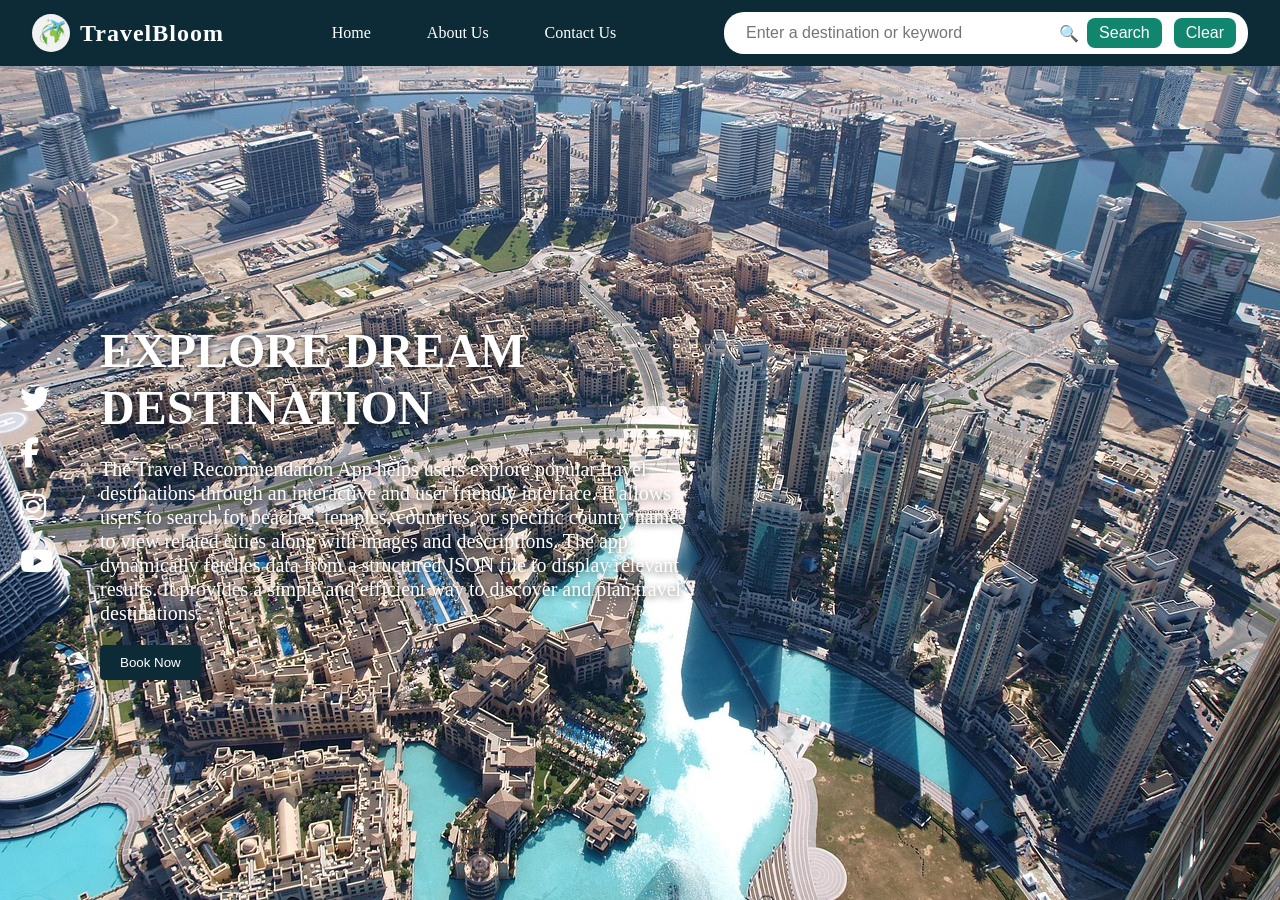
<file: index.html>
<!DOCTYPE html>
<html lang="en">
<head>
    <meta charset="UTF-8">
    <meta name="viewport" content="width=device-width, initial-scale=1.0">
    <title>Travel Recommendation</title>
    <link rel="stylesheet" href="styles.css">
    <link rel="stylesheet" href="https://cdnjs.cloudflare.com/ajax/libs/font-awesome/6.5.0/css/all.min.css">
    <link rel="icon" href="./images/travel.png" type="image/x-icon">
</head>
<body>
    <nav class="navbar">
        <div class="navbar-logo">
            <img src="./images/travel.png" alt="TravelBloom Logo" class="logo-img">
            <span class="navbar-title">TravelBloom</span>
        </div>
        <ul class="navbar-links">
            <li><a href="#Home">Home</a></li>
            <li><a href="about.html">About Us</a></li>
            <li><a href="contact.html">Contact Us</a></li>
        </ul>
        <form class="navbar-search" onsubmit="return false;">
            <input type="text" placeholder="Enter a destination or keyword" class="search-input">
            <span class="search-icon">🔍</span>
            <button type="button" class="search-button">Search</button>
            <button type="button" class="clear-button">Clear</button>
        </form>
    </nav>
    <section class="hero">
        <div class="social-icons">
            <a href="#"><i class="fab fa-twitter"></i></a>
            <a href="#"><i class="fab fa-facebook-f"></i></a>
            <a href="#"><i class="fab fa-instagram"></i></a>
            <a href="#"><i class="fab fa-youtube"></i></a>
        </div>  
            <div class="hero-content" id="hero-content">
                <h1>EXPLORE DREAM DESTINATION</h1>
                <p>
                The Travel Recommendation App helps users explore popular travel destinations
                through an interactive and user friendly interface. It allows users to search for
                beaches, temples, countries, or specific country names to view related cities along
                with images and descriptions. The app dynamically fetches data from a structured 
                JSON file to display relevant results. It provides a simple and efficient way to 
                discover and plan travel destinations.
                </p>
                <button class="book-btn">Book Now</button>
            </div>
            <div id="results-section" class="results-section" style="display:none; width:100%; margin:0 auto;">
                <h1 style="color:orange; text-align:center; margin-top:30px; font-size:2.5rem;">Search Results</h1>
                <div id="search-results" class="search-results" style="display:flex; flex-wrap:wrap; justify-content:center; gap:30px; margin:30px auto 0 auto;"></div>
            </div>
    </section>
    <!-- Ensure JS is loaded -->
    <script src="travel_recommendation.js"></script>
</body>
</html>
</file>
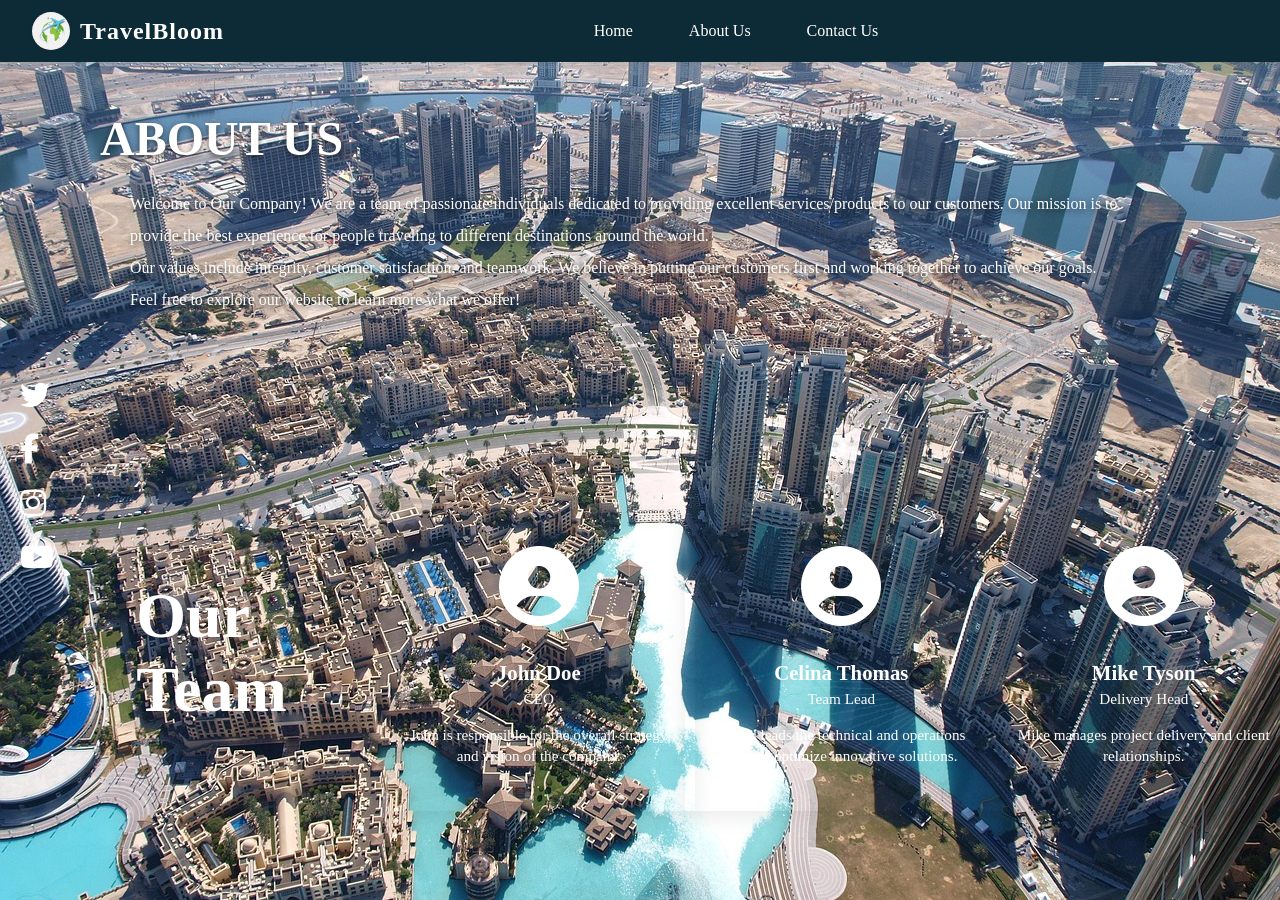
<file: about.html>
<!DOCTYPE html>
<html lang="en">
<head>
    <meta charset="UTF-8">
    <meta name="viewport" content="width=device-width, initial-scale=1.0">
    <title>Travel Recommendation</title>
    <link rel="stylesheet" href="styles.css">
    <link rel="stylesheet" href="https://cdnjs.cloudflare.com/ajax/libs/font-awesome/6.5.0/css/all.min.css">
    <link rel="icon" href="./images/travel.png" type="image/x-icon">
</head>
<body>
    <nav class="navbar">
        <div class="navbar-logo">
            <img src="./images/travel.png" alt="TravelBloom Logo" class="logo-img">
            <span class="navbar-title">TravelBloom</span>
        </div>
        <ul class="navbar-links">
            <li><a href="index.html">Home</a></li>
            <li><a href="#about">About Us</a></li>
            <li><a href="contact.html">Contact Us</a></li>
        </ul>
        <div></div>
    </nav>
    
    <section class="about-background">
        <section id="about" class="about-hero">
            <div class="social-icons">
                <a href="#"><i class="fab fa-twitter"></i></a>
                <a href="#"><i class="fab fa-facebook-f"></i></a>
                <a href="#"><i class="fab fa-instagram"></i></a>
                <a href="#"><i class="fab fa-youtube"></i></a>
            </div> 
            
            <div class="about-info-box">
                <div class="about-hero-content">
                    <h1>ABOUT US</h1>
                    <p>
                        Welcome to Our Company! We are a team of passionate individuals dedicated to providing excellent
                        services/products to our customers. Our mission is to provide the best experience for people
                        traveling to different destinations around the world.
                    </p> 
                    <p>
                        Our values include integrity, customer
                        satisfaction, and teamwork. We believe in putting our customers first and working together to achieve
                        our goals.
                    </p>
                    <p>
                        Feel free to explore our website to learn more what we offer!
                    </p>    
                    
                </div>
                <div>
                    <div class="team-grid">
                        <article class="team-title">Our Team</article>
                        <article class="team-card">
                            <i class="fas fa-user-circle"></i>
                            <h3>John Doe</h3>
                            <span class="role">CEO</span>
                            <p>John is responsible for the overall strategy and vision of the company.</p>
                        </article>
                        <article class="team-card">
                            <i class="fas fa-user-circle"></i>
                            <h3>Celina Thomas</h3>
                            <span class="role">Team Lead</span>
                            <p>Celina leads the technical and operations team to optimize innovative solutions.</p>
                        </article>
                        <article class="team-card">
                            <i class="fas fa-user-circle"></i>
                            <h3>Mike Tyson</h3>
                            <span class="role">Delivery Head</span>
                            <p>Mike manages project delivery and client relationships.</p>
                        </article>
                    </div>
                </div>
                
            </div>
        </section>
    </section>

    
    
</body>
</html>
</file>
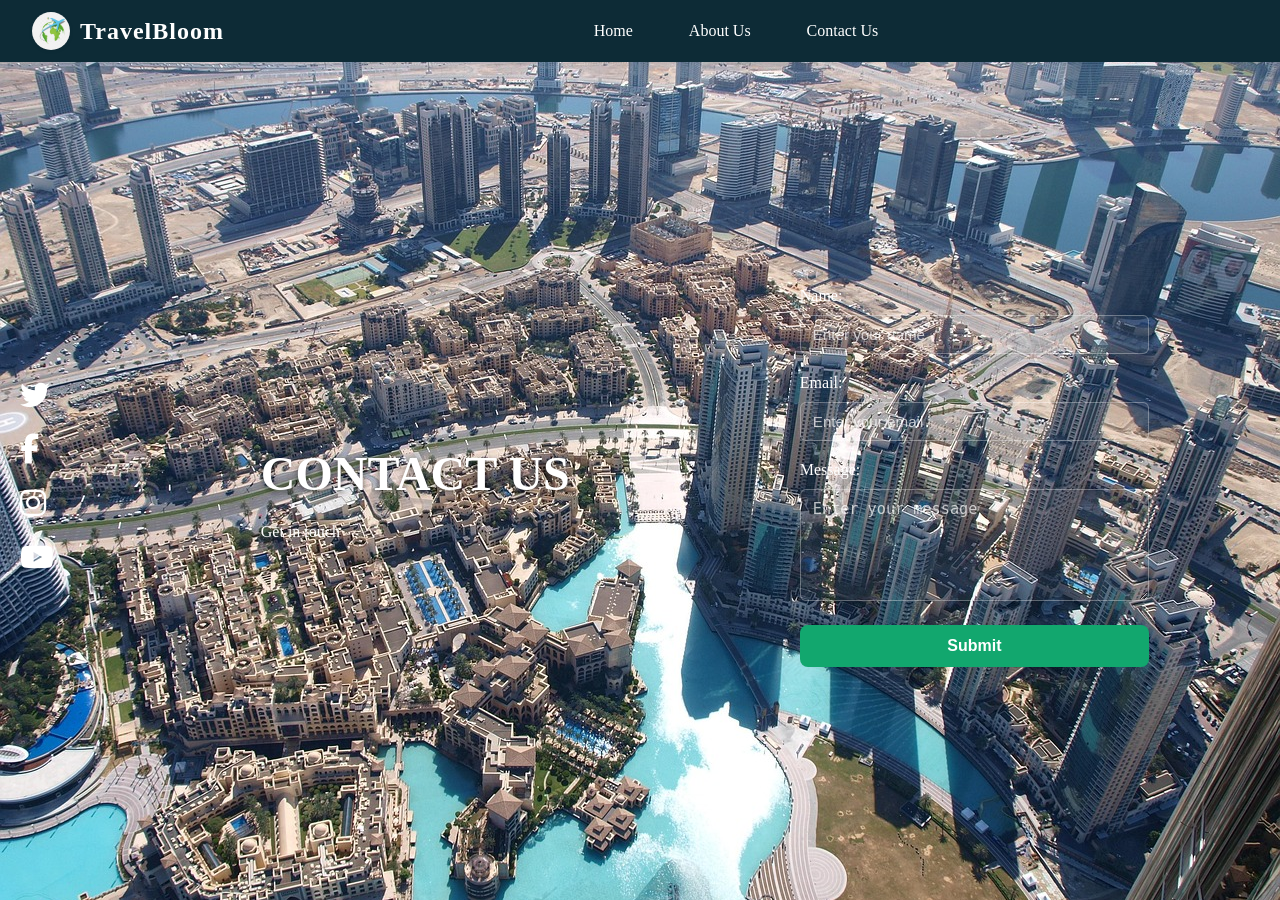
<file: contact.html>
<!DOCTYPE html>
<html lang="en">
<head>
    <meta charset="UTF-8">
    <meta name="viewport" content="width=device-width, initial-scale=1.0">
    <title>Travel Recommendation</title>
    <link rel="stylesheet" href="styles.css">
    <link rel="stylesheet" href="https://cdnjs.cloudflare.com/ajax/libs/font-awesome/6.5.0/css/all.min.css">
    <link rel="icon" href="./images/travel.png" type="image/x-icon">
</head>
<body>
    <nav class="navbar">
        <div class="navbar-logo">
            <img src="./images/travel.png" alt="TravelBloom Logo" class="logo-img">
            <span class="navbar-title">TravelBloom</span>
        </div>
        <ul class="navbar-links">
            <li><a href="index.html">Home</a></li>
            <li><a href="about.html">About Us</a></li>
            <li><a href="#contact">Contact Us</a></li>
        </ul>
        <div></div>
    </nav>
    
    <section class="about-background">
        <section id="contact" class="contact-hero">
            <div class="social-icons">
                <a href="#"><i class="fab fa-twitter"></i></a>
                <a href="#"><i class="fab fa-facebook-f"></i></a>
                <a href="#"><i class="fab fa-instagram"></i></a>
                <a href="#"><i class="fab fa-youtube"></i></a>
            </div> 
            
            <div class="contact-info-box">
                <div class="contact-hero-content">
                    <h1>CONTACT US</h1>
                    <p>
                        Get in touch
                    </p>    
                    
                </div>
                <div>
                    <div class="contact-form">
                        <form action="submit_form.php" method="post">
                            <label for="name">Name:</label>
                            <input type="text" id="name" name="name" placeholder="Enter your name">
                            <br/>
                            <label for="email">Email:</label>
                            <input type="email" id="email" name="email" placeholder="Enter your email" required>
                            <br/>
                            <label for="message">Message:</label>
                            <textarea id="message" name="message" rows="5" placeholder="Enter your message" required></textarea>
                            <br/>
                            <button type="submit" class="submit-btn">Submit</button>
                        </form>
                    </div>
                </div>
                
            </div>
        </section>
    </section>
    <script src="./travel_recommendation.js"></script>

    
    
</body>
</html>
</file>
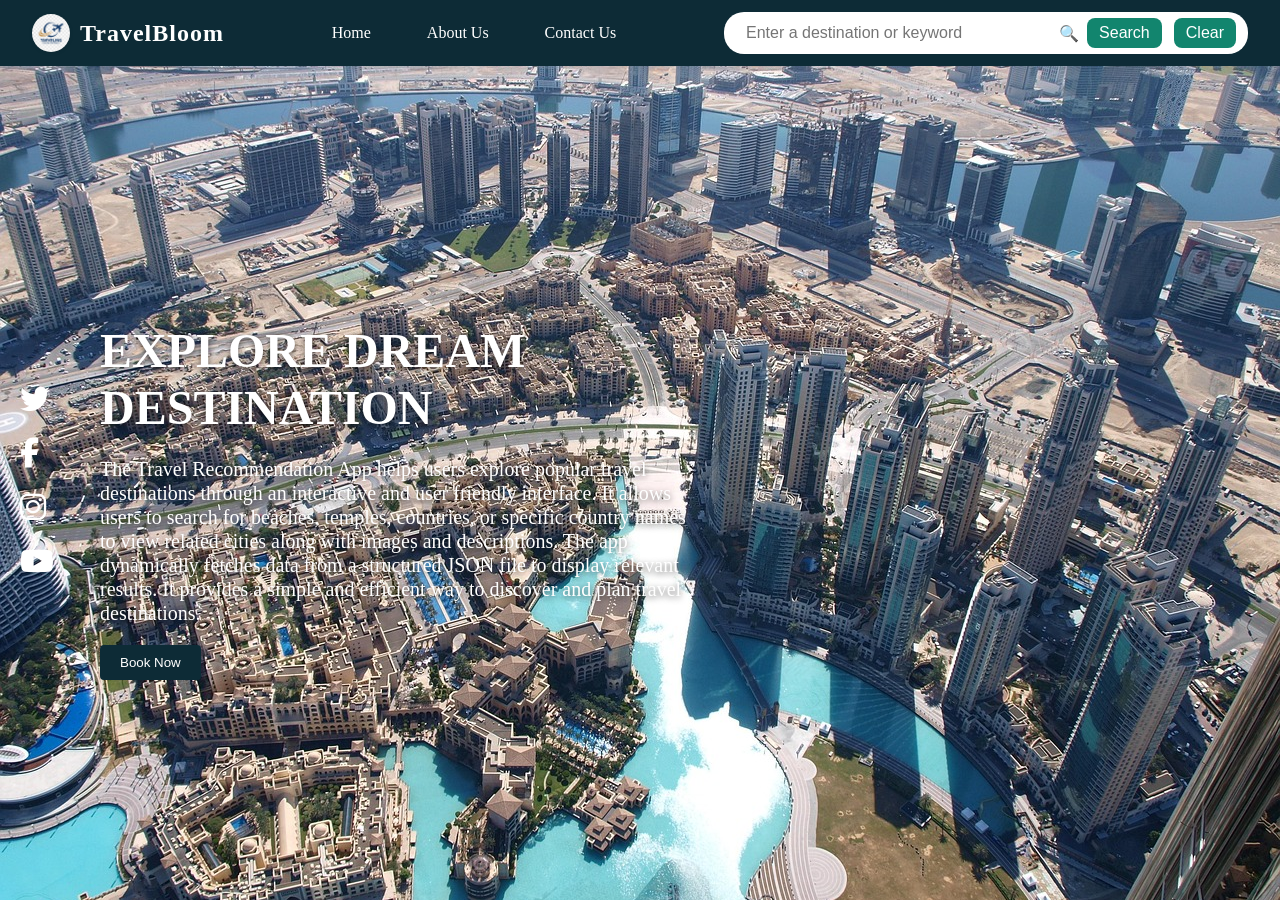
<file: travel_recommendation.html>
<!DOCTYPE html>
<html lang="en">
<head>
    <meta charset="UTF-8">
    <meta name="viewport" content="width=device-width, initial-scale=1.0">
    <title>Travel Recommendation</title>
    <link rel="stylesheet" href="styles.css">
    <link rel="stylesheet" href="https://cdnjs.cloudflare.com/ajax/libs/font-awesome/6.5.0/css/all.min.css">
</head>
<body>
    <nav class="navbar">
        <div class="navbar-logo">
            <img src="travel-logo.png" alt="TravelBloom Logo" class="logo-img">
            <span class="navbar-title">TravelBloom</span>
        </div>
        <ul class="navbar-links">
            <li><a href="#">Home</a></li>
            <li><a href="about.html">About Us</a></li>
            <li><a href="contact.html">Contact Us</a></li>
        </ul>
        <form class="navbar-search" onsubmit="return false;">
            <input type="text" placeholder="Enter a destination or keyword" class="search-input">
            <span class="search-icon">🔍</span>
            <button type="button" class="search-button">Search</button>
            <button type="button" class="clear-button">Clear</button>
        </form>
    </nav>
    <section class="hero">
        <div class="social-icons">
            <a href="#"><i class="fab fa-twitter"></i></a>
            <a href="#"><i class="fab fa-facebook-f"></i></a>
            <a href="#"><i class="fab fa-instagram"></i></a>
            <a href="#"><i class="fab fa-youtube"></i></a>
        </div>  
            <div class="hero-content" id="hero-content">
                <h1>EXPLORE DREAM DESTINATION</h1>
                <p>
                The Travel Recommendation App helps users explore popular travel destinations
                through an interactive and user friendly interface. It allows users to search for
                beaches, temples, countries, or specific country names to view related cities along
                with images and descriptions. The app dynamically fetches data from a structured 
                JSON file to display relevant results. It provides a simple and efficient way to 
                discover and plan travel destinations.
                </p>
                <button class="book-btn">Book Now</button>
            </div>
            <div id="results-section" class="results-section" style="display:none; width:100%; margin:0 auto;">
                <h1 style="color:orange; text-align:center; margin-top:30px; font-size:2.5rem;">Search Results</h1>
                <div id="search-results" class="search-results" style="display:flex; flex-wrap:wrap; justify-content:center; gap:30px; margin:30px auto 0 auto;"></div>
            </div>
    </section>
    <!-- Ensure JS is loaded -->
    <script src="travel_recommendation.js"></script>
</body>
</html>
</file>
<file: styles.css>
html, body {
  margin: 0;
  padding: 0;
  background-image: url('./images/city.png');
  background-size: cover;
  background-position: center;
  background-attachment: fixed;
}
.hero,
.about-hero,
.contact-hero {
  min-height: calc(100vh - 70px);
  display: flex;
}

.about-hero-content {
  padding-bottom: 0;
}
.navbar {
  flex-wrap: wrap;
  display: flex;
  align-items: center;
  justify-content: space-between;
  background-color: #0d2b36;
  padding: 12px 32px;
  color: #fff;
  box-shadow: 0 2px 8px rgba(0,0,0,0.07);
  position: sticky;
  top: 0;
  z-index: 100;
}

.navbar-logo {
  display: flex;
  align-items: center;
  gap: 10px;
}

.logo-img {
  width: 38px;
  height: 38px;
  border-radius: 50%;
  object-fit: cover;
  background: #fff;
  box-shadow: 0 1px 4px rgba(0,0,0,0.08);
}

.navbar-title {
  font-size: 1.5rem;
  font-weight: 700;
  letter-spacing: 1px;
}

.navbar-links {
  list-style: none;
  display: flex;
  gap: 32px;
  margin: 0;
  padding: 0;
}

.navbar-links li a {
  text-decoration: none;
  color: #fff;
  font-size: 1rem;
  font-weight: 500;
  padding: 6px 12px;
  border-radius: 4px;
  transition: background 0.2s, color 0.2s;
}

.navbar-links li a:hover {
  background: #174a5a;
  color: #ffd700;
}

.navbar-search {
    flex: 1;
  max-width: 500px;
  min-width: 250px;
  display: flex;
  align-items: center;
  gap: 8px;
  background: #ffffff;
  padding: 6px 12px;
  border-radius: 20px;
}

.search-input {
  flex: 1;
  border: none;
  outline: none;
  padding: 6px 10px;
  border-radius: 4px;
  font-size: 1rem;
  background: #fff;
  color: #222;
  min-width: 0;
  display: block;
}

.search-button {
  background: rgb(18, 133, 110);
  color: #fff;
  border: none;
  border-radius: 8px;
  padding: 6px 12px;
  font-size: 1rem;
  cursor: pointer;
  transition: background 0.2s, color 0.2s;
}

.search-button:hover {
  background: #174a5a;
  color: #ffd700;
}

.clear-button {
  background: rgb(18, 133, 110);
  color: #fff;
  border: none ;
  border-radius: 8px;
  padding: 6px 12px;
  font-size: 1rem;
  cursor: pointer;
  margin-left: 4px;
  transition: background 0.2s, color 0.2s;
}

.clear-button:hover {
  background: #174a5a;
  color: #ffd700;
}
.search-icon {
  flex-shrink: 0;
}
.hero {
  position: relative;
  display: flex;
  align-items: center;         
  justify-content: flex-start;  
  padding-left: 100px;          
  box-sizing: border-box;
}

.social-icons {
  position: absolute;
  top: 50%;
  left: 20px;
  transform: translateY(-50%);
  display: flex;
  flex-direction: column;
  gap: 20px;
  color: white;
  font-size: 30px;
  z-index: 10;
}

.social-icons a {
  color: white;
  transition: 0.3s;
}

.social-icons a:hover {
  color: #ffd700;
  transform: scale(1.2);
}

.hero-content {
  max-width: 600px;
  color: white;
  text-align: left;
}

.hero-content h1 {
  font-size: 3rem;
  font-weight: 800;
  line-height: 1.2;
  margin-bottom: 20px;
  text-shadow: 0 2px 6px rgba(0,0,0,0.6);
}

.hero-content p {
  font-size: 1.25rem;
  line-height: 1.2;
  margin: 0;
  padding: 0;
  text-shadow: 0 2px 6px rgba(0,0,0,0.6);
}



/*About Section*/

.about-hero {
  position: relative;
  display: flex;
  align-items: flex-start;          
  justify-content: flex-start;  
  padding-left: 100px;         
  box-sizing: border-box;
}

.about-hero-content {
  color: white;
  text-align: left;
  padding-bottom: 200px;
  margin: 0;
}
.about-hero-content h1 {
  font-size: 3rem;
  font-weight: 800;
  line-height: 1.2;
  margin-bottom: 20px;
  text-shadow: 0 2px 6px rgba(0,0,0,0.6);
}
.about-hero-content p {
  font-size: 1rem;
  line-height: 2;
  margin: 0;
  padding-left: 30px;
  text-shadow: 0 2px 6px rgba(0,0,0,0.6);
  max-width: 85%;
}
.book-btn {
  margin-top: 20px;
  padding: 10px 20px;
  background: #0d2b36;
  color: white;
  border: none;
  cursor: pointer;
  border-radius: 4px;
}
.book-btn:hover {
  background: #174a5a;
  color: #ffd700;
  transform: scale(1.1);
}
.team-grid {
    display: grid;
    grid-template-columns: repeat(auto-fit, minmax(250px, 1fr));
    gap: 30px;
    justify-items: center;
}

.team-card {
    background: transparent;
    padding: 30px 20px;
    box-shadow: 0 6px 20px rgba(0,0,0,0.08);
    transition: transform 0.3s, box-shadow 0.3s;
    width: 100%;
    max-width: 300px;
    text-align: center;
    color: #fff;
}

.team-card i {
    font-size: 80px;
    margin-bottom: 15px;
}

.team-card h3 {
    font-size: 1.3rem;
    margin-bottom: 5px;
}

.team-card .role {
    display: block;
    font-size: 0.95rem;
    margin-bottom: 15px;
    font-weight: 500;
}

.team-card p {
    font-size: 0.95rem;
    line-height: 1.4;
}

.team-card:hover {
    transform: translateY(-8px);
    box-shadow: 0 12px 25px rgba(0,0,0,0.15);
}
.team-title {
    font-size: 4rem;
    font-weight: 700;
    margin-bottom: 20px;
    align-content: center;
    color: #fff;
    max-width: 200px;
}
/*Contact Section*/
.contact-info-box{
  display: flex;
  flex-direction: row;
  align-items: center;
  justify-content: center;
  gap: 200px;
}
.contact-hero {
  position: relative;
  display: flex;
  align-items: center;          
  justify-content: center;  
  padding-left: 100px;          
  box-sizing: border-box;
  color: #fff;
}
.contact-form {
  background: transparent;   
  padding: 30px;
  border-radius: 12px;       
  box-shadow: none;           
  width: 100%;
  max-width: 400px;
}
.contact-hero-content {
  max-width: 400px;
  text-align: left;
  padding: 0;
}
.contact-hero-content h1 {
  font-size: 3rem;
  font-weight: 800;
  line-height: 1.2;
  margin-bottom: 20px;
  text-shadow: 0 2px 6px rgba(0,0,0,0.6);
}
.contact-form input,
.contact-form textarea {
  width: 100%;
  padding: 10px 12px;
  margin: 10px 0 20px;
  border-radius: 6px;
  border: 1px solid rgba(255,255,255,0.3);  
  background: rgba(255,255,255,0.05);       
  color: white;
  outline: none;
  font-size: 0.95rem;
}

.contact-form input::placeholder,
.contact-form textarea::placeholder {
  color: rgba(255,255,255,0.7);
}
.contact-form input,
.contact-form textarea,
.submit-btn {
  width: 100%;            
  box-sizing: border-box; 
}
.submit-btn {
  background: #12a76e;       
  color: #fff;               
  padding: 12px;             
  border: none;              
  border-radius: 8px;        
  cursor: pointer;
  font-size: 1rem;
  font-weight: 600;
  transition: all 0.3s ease;
}

.submit-btn:hover {
  background: #0f8a5d;       
  transform: scale(1.02);    
}
</file>
